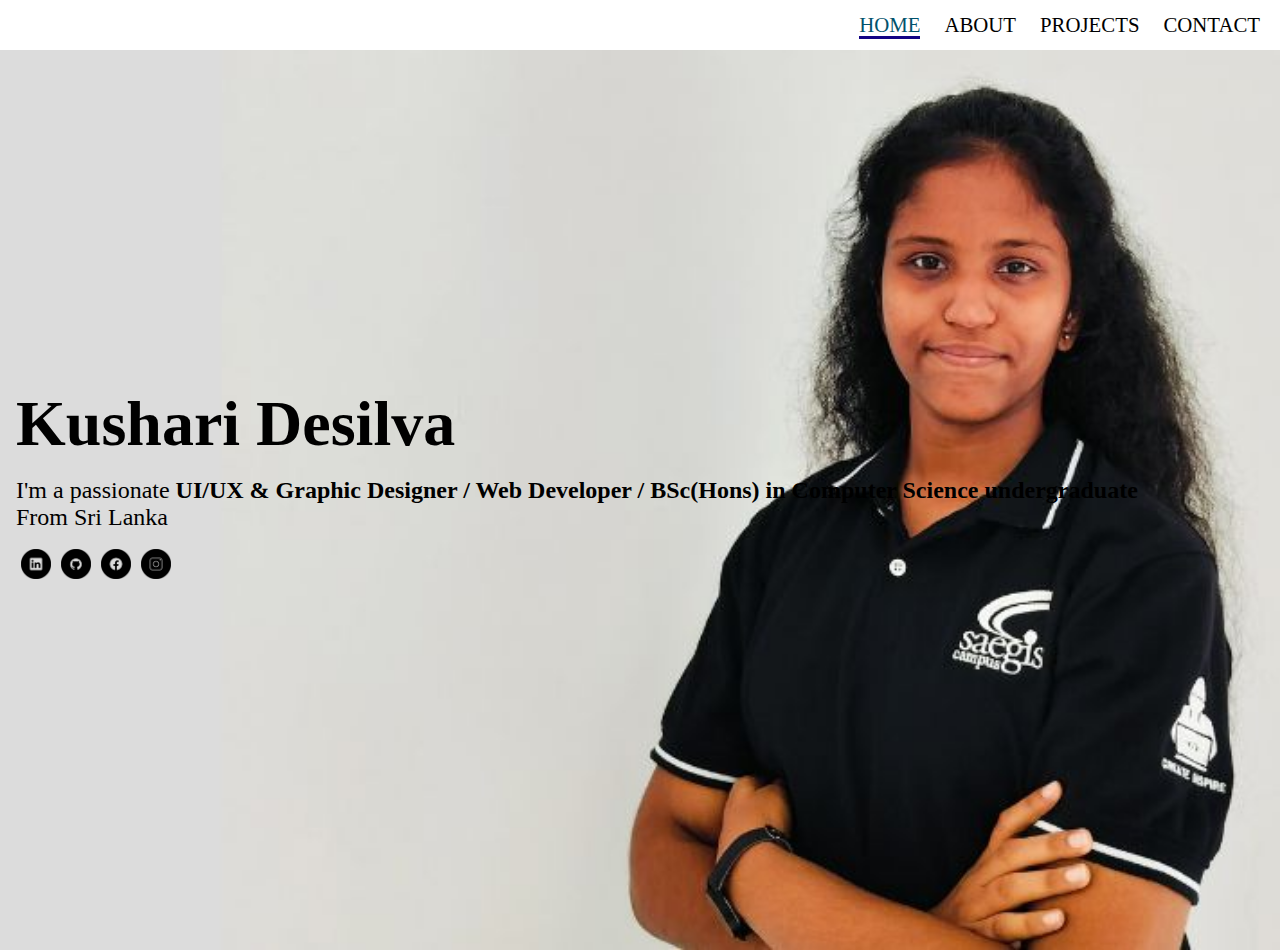
<file: index.html>
<!DOCTYPE html>
<html lang="en">

    <head>
        <meta charset="UTF-8">
        <meta name="viewport" content="width=device-width, initial-scale=1.0">
        <link rel="icon" href="./img/title.jpg" type="image/jpg">
        <link rel="stylesheet" href="style.css">

        <script src="./main.js" defer></script>
        <title>Kushari Desilva</title> 
    </head> 

    <body>
 
        <header>
            <div class="header">
                <div class="header-nav">
                    <nav class="nav-list">

                        <h3 class="page-title">
                            Home
                        </h3>


                        <button class="open-nav nav-toggle">
                            <svg xmlns="http://www.w3.org/2000/svg" viewBox="0 0 448 512">
                                <path
                                    d="M0 96C0 78.3 14.3 64 32 64H416c17.7 0 32 14.3 32 32s-14.3 32-32 32H32C14.3 128 0 113.7 0 96zM0 256c0-17.7 14.3-32 32-32H416c17.7 0 32 14.3 32 32s-14.3 32-32 32H32c-17.7 0-32-14.3-32-32zM448 416c0 17.7-14.3 32-32 32H32c-17.7 0-32-14.3-32-32s14.3-32 32-32H416c17.7 0 32 14.3 32 32z" />
                            </svg>
                        </button>
                        <button class="close-nav nav-toggle">
                            <svg xmlns="http://www.w3.org/2000/svg" viewBox="0 0 384 512">
                                <path
                                    d="M342.6 150.6c12.5-12.5 12.5-32.8 0-45.3s-32.8-12.5-45.3 0L192 210.7 86.6 105.4c-12.5-12.5-32.8-12.5-45.3 0s-12.5 32.8 0 45.3L146.7 256 41.4 361.4c-12.5 12.5-12.5 32.8 0 45.3s32.8 12.5 45.3 0L192 301.3 297.4 406.6c12.5 12.5 32.8 12.5 45.3 0s12.5-32.8 0-45.3L237.3 256 342.6 150.6z" />
                            </svg>
                        </button>


                        <ul>
                            <li>
                                <a href="index.html">
                                    <span class="menue-text">HOME</span>
                                </a>
                            </li>
                            <li>
                                <a href="about.html">ABOUT</a>
                            </li>
                        
                            <li>
                                <a href="projects.html">PROJECTS</a>
                            </li>
                            <li>
                                <a href="contact.html">CONTACT</a>
                            </li>
                        </ul>
                    </nav>
                </div>
            </div>
        </header>

        <main>

            <section id="header">

                <h1>Kushari Desilva</h1>
                <p>
                    I'm a passionate <b>UI/UX & Graphic Designer / Web Developer / BSc(Hons) in Computer Science
                        undergraduate </b> <br>
                    From Sri Lanka
                </p>
                <br>
                <div class="social-icon">
                    
                    <div class="social-item">
                        <a href="https://www.linkedin.com/in/kushari-desilva-4b0210240?utm_source=share&utm_campaign=share_via&utm_content=profile&utm_medium=android_app"><img
                                src="./img/linkedin.png" alt="linkedin logo" title="linkedin" /></a>
                    </div>
                    <div class="social-item">
                        <a href="https://github.com/kusharidesilva?tab=overview&from=2024-01-01&to=2024-01-26"><img
                                src="./img/github.png" alt="github" title="github" /></a>
                    </div>
                    <div class="social-item">
                        <a href="https://www.facebook.com/share/3duNXCJYoQUDztVT/?mibextid=qi2Omg"><img
                                src="./img/facebook.png" alt="fb logo" title="facebook" /></a>
                    </div>
                    <div class="social-item">
                        <a href="https://www.instagram.com/.kushidesilva.?igsh=ZnhmM253MzhtajI2"><img src="./img/instagram.png" alt="insta logo"
                                title="instagram" /></a>
                    </div>

                </div>
            </section>


        </main>




    </body>

</html>
</file>
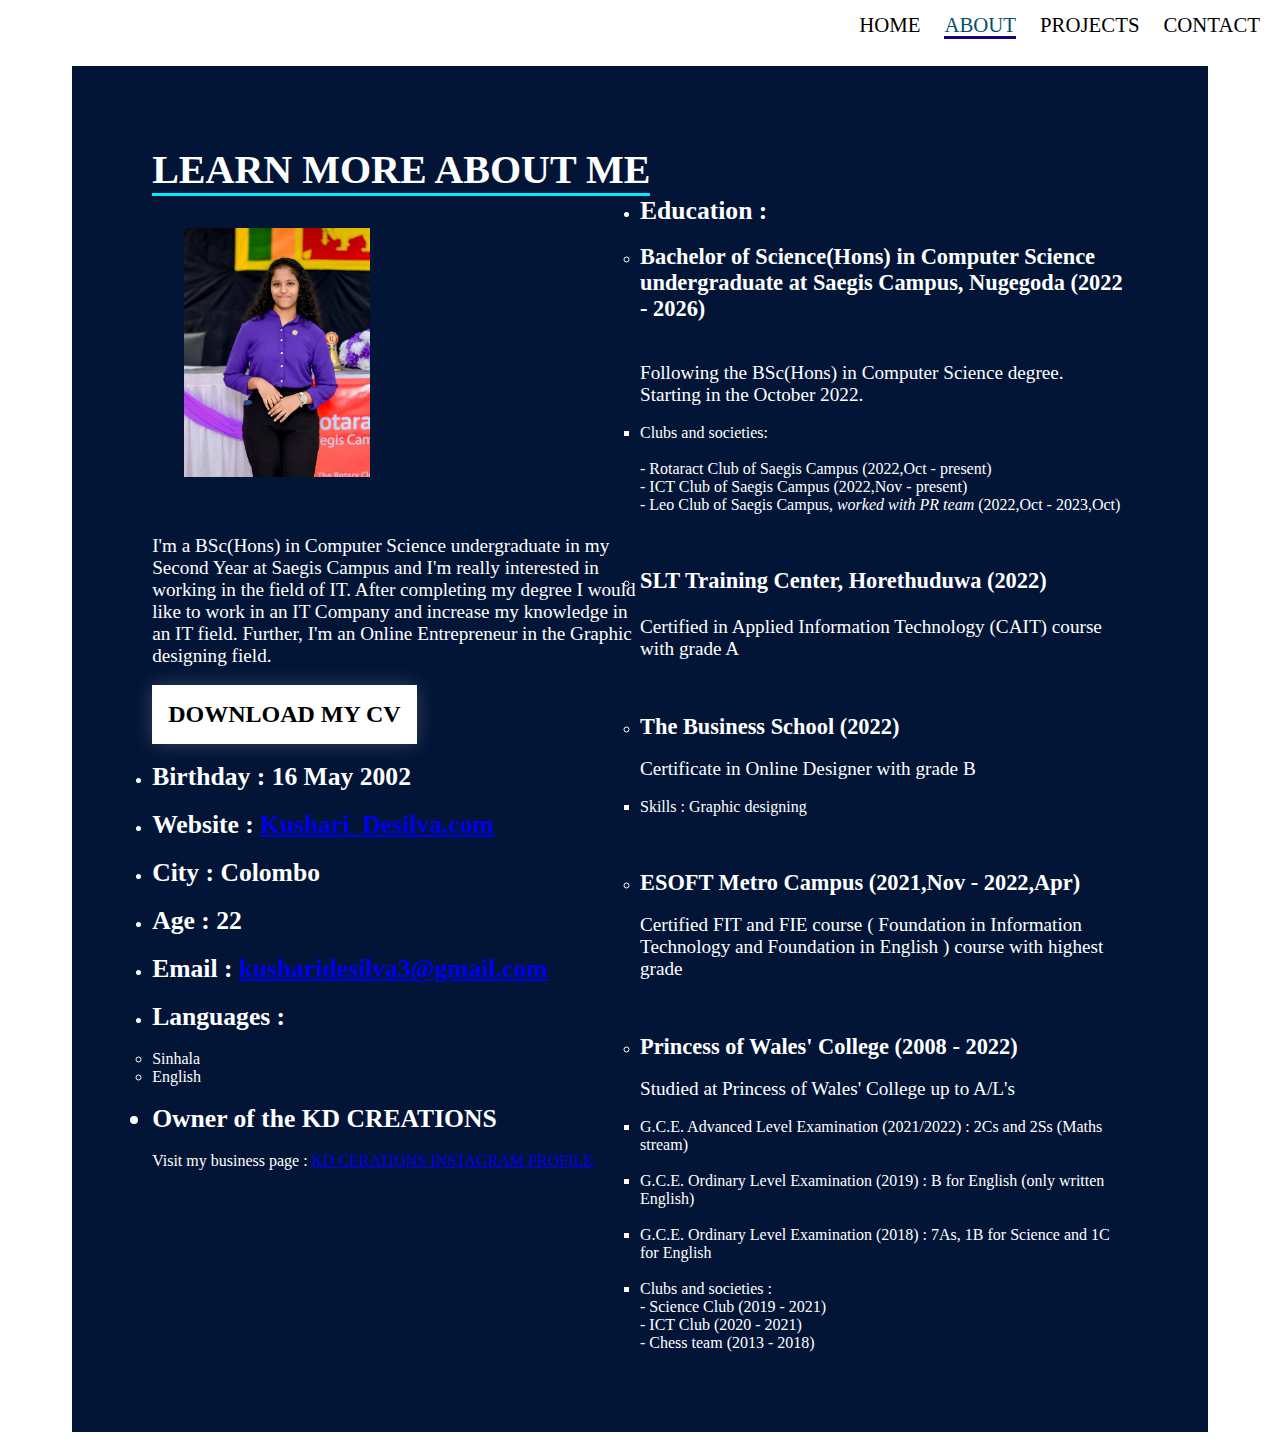
<file: about.html>
<!DOCTYPE html>
<html lang="en">

    <head>
        <meta charset="UTF-8">
        <meta name="viewport" content="width=device-width, initial-scale=1.0">
        <link rel="icon" href="./img/title.jpg" type="image/jpg">
        <link rel="stylesheet" href="style.css">
        <script src="./main.js" defer></script>
        <title>Kushari Desilva</title>
    </head>

    <body>

        <header>
            <div class="header">
                <div class="header-nav">
                    <nav class="nav-list">

                        <h3 class="page-title">
                            About
                        </h3>


                        <button class="open-nav nav-toggle">
                            <svg xmlns="http://www.w3.org/2000/svg" viewBox="0 0 448 512">
                                <path
                                    d="M0 96C0 78.3 14.3 64 32 64H416c17.7 0 32 14.3 32 32s-14.3 32-32 32H32C14.3 128 0 113.7 0 96zM0 256c0-17.7 14.3-32 32-32H416c17.7 0 32 14.3 32 32s-14.3 32-32 32H32c-17.7 0-32-14.3-32-32zM448 416c0 17.7-14.3 32-32 32H32c-17.7 0-32-14.3-32-32s14.3-32 32-32H416c17.7 0 32 14.3 32 32z" />
                            </svg>
                        </button>
                        <button class="close-nav nav-toggle">
                            <svg xmlns="http://www.w3.org/2000/svg" viewBox="0 0 384 512">
                                <path
                                    d="M342.6 150.6c12.5-12.5 12.5-32.8 0-45.3s-32.8-12.5-45.3 0L192 210.7 86.6 105.4c-12.5-12.5-32.8-12.5-45.3 0s-12.5 32.8 0 45.3L146.7 256 41.4 361.4c-12.5 12.5-12.5 32.8 0 45.3s32.8 12.5 45.3 0L192 301.3 297.4 406.6c12.5 12.5 32.8 12.5 45.3 0s12.5-32.8 0-45.3L237.3 256 342.6 150.6z" />
                            </svg>
                        </button>

                        <ul>
                            <li>
                                <a href="index.html">HOME</a>
                            </li>
                            <li>
                                <a href="about.html">
                                    <span class="menue-text">ABOUT</span>
                                </a>
                            </li>

                    
                            <li>
                                <a href="projects.html">PROJECTS</a>
                            </li>
                            <li>
                                <a href="contact.html">CONTACT</a>
                            </li>
                        </ul>
                    </nav>
                </div>
            </div>
        </header>

        <main>

            <section id="about" class="dd">

                <div class="about-main-container">

                    <div class="title">
                        <h3>LEARN MORE ABOUT ME</h3>
                    </div>
                    <br>

                    <div class="box box-1">
                        <img src="./img/my pic.png" alt="my profile pic">

                        <p><br>
                            I'm a BSc(Hons) in Computer Science undergraduate in my Second Year at Saegis Campus and 
                            I'm really interested in working in the field of IT. After completing my degree I would like to work in an 
                            IT Company and increase my knowledge in an IT field. Further, I'm an Online Entrepreneur in the 
                            Graphic designing field.
                        </p><br>

                        <a href="./MY CV.pdf" class="resume">
                            <h6>DOWNLOAD MY CV</h6>
                        </a>
                   
                        <ul><br>
                            <li>
                                <h1><strong>Birthday :</strong> <span>16 May 2002</span> </h1>
                            </li><br>
                            <li>
                                <h1><strong>Website :</strong> <span><a href="https://kusharidesilva.github.io/My-Portfolio/">Kushari_Desilva.com</a></span> </h1>
                            </li><br>
                            <li>
                                <h1><strong>City :</strong> <span>Colombo</span> </h1>
                            </li><br>
                            <li>
                                <h1><strong>Age :</strong> <span>22</span> </h1>
                            </li><br>
                            <li>
                                <h1><strong>Email :</strong> <span><a
                                            href="mailto:kusharidesilva3@gmail.com">kusharidesilva3@gmail.com</a></span>
                                </h1>
                            </li><br>

                            <li>
                                <h1><strong>Languages :</strong> </h1>

                                <ul><br>
                                    <li>Sinhala</li>
                                    <li>English</li>
                                </ul>
                            </li>

                            <br>
                            <h1>
                                <li>Owner of the <strong>KD CREATIONS</strong> </li>
                            </h1>
                            <br>
                            Visit my business page : <a href="https://instagram.com/kd">KD CERATIONS INSTAGRAM PROFILE</a>

                        </ul>
                    </div>

                    <div class="box">
                        <ul>
                            <li>
                                <h1><strong>Education :</strong> </h1>
                                <ul><br>

                                    <li>
                                        <h4>Bachelor of Science(Hons) in Computer Science undergraduate at Saegis
                                            Campus, Nugegoda (2022 - 2026)</h4>
                                        <br>

                                        <p><br>Following the BSc(Hons) in Computer Science degree. Starting in the
                                            October 2022.
                                        </p>

                                        <ul><br>
                                            <li>
                                                Clubs and societies:
                                           

                                                <br>
                                                <br>- Rotaract Club of Saegis Campus (2022,Oct - present)
                                                <br>- ICT Club of Saegis Campus (2022,Nov - present)
                                                <br>- Leo Club of Saegis Campus<i>, worked with PR team</i> (2022,Oct - 2023,Oct)
                                            

                                            </li><br>
                                            
                                        </ul>
                                    </li>
                                    <br><br>
                                    <li>
                                        <h4>SLT Training Center, Horethuduwa (2022)</h4>

                                        <p><br>Certified in Applied Information Technology (CAIT) course with grade A
                                        </p>
                                        <ul><br>
                                            
                                        </ul>
                                    </li>
                                    <br><br>
                                    <li>
                                        <h4>The Business School (2022)</h4>
                                        <br>
                                        <p>Certificate in Online Designer with grade B</p>
                                        <ul><br>
                                            <li>
                                                Skills : Graphic designing
                                            </li>
                                        </ul>
                                    </li>
                                    <br><br><br>
                                    <li>
                                        <h4> ESOFT Metro Campus (2021,Nov - 2022,Apr)</h4>
                                        <br>
                                        <p>Certified FIT and FIE course ( Foundation in Information Technology and Foundation in English ) course with highest grade
                                        </p>
                                     
                                    </li>
                                    <br><br><br>

                                    <li>
                                        <h4> Princess of Wales' College (2008 - 2022) </h4>
                                        <br>
                                        <p>Studied at Princess of Wales' College up to A/L's</p>
                                    </li>
                                    <ul><br>
                                        <li>
                                            G.C.E. Advanced Level Examination (2021/2022) : 2Cs and 2Ss (Maths stream)
                                        </li><br>
                                        <li>
                                            G.C.E. Ordinary Level Examination (2019) : B for English (only written
                                            English)
                                        </li><br>
                                        <li>
                                            G.C.E. Ordinary Level Examination (2018) : 7As, 1B for Science and 1C for
                                            English
                                        </li><br>
                                        
                                        
                                        
                                        <li>
                                            Clubs and societies :
                               

                                           
                                               <br>  - Science Club (2019 - 2021) 
                                               <br>  - ICT Club (2020 - 2021) 
                                               <br> - Chess team (2013 - 2018) 

                                         

                                        </li>
                                    </ul>


                                </ul>
                            </li>
                            
                            

                        </ul>
                    </div>
                </div>

            </section>


        </main>


    </body>

</html>
</file>
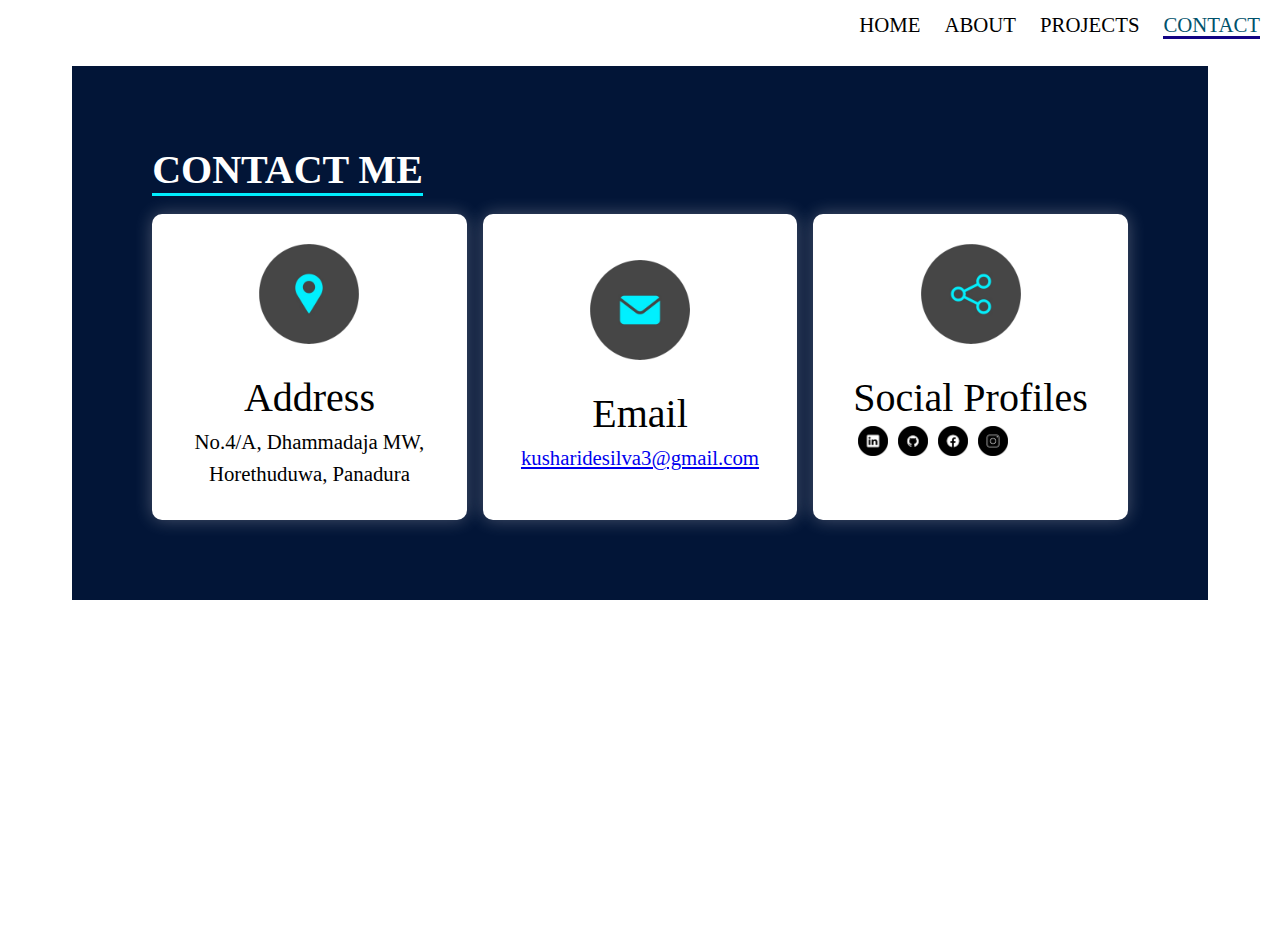
<file: contact.html>
<!DOCTYPE html>
<html lang="en">

    <head>
        <meta charset="UTF-8">
        <meta name="viewport" content="width=device-width, initial-scale=1.0">
        <link rel="icon" href="./img/title.jpg" type="image/jpg">
        <link rel="stylesheet" href="style.css">
        <script src="./main.js" defer></script>
        <title>Kushari Desilva</title>
    </head>

    <body>

        <header>
            <div class="header">
                <div class="header-nav">
                    <nav class="nav-list">
                        <h3 class="page-title">
                            Contact
                        </h3>

                        <button class="open-nav nav-toggle">
                            <svg xmlns="http://www.w3.org/2000/svg" viewBox="0 0 448 512">
                                <path
                                    d="M0 96C0 78.3 14.3 64 32 64H416c17.7 0 32 14.3 32 32s-14.3 32-32 32H32C14.3 128 0 113.7 0 96zM0 256c0-17.7 14.3-32 32-32H416c17.7 0 32 14.3 32 32s-14.3 32-32 32H32c-17.7 0-32-14.3-32-32zM448 416c0 17.7-14.3 32-32 32H32c-17.7 0-32-14.3-32-32s14.3-32 32-32H416c17.7 0 32 14.3 32 32z" />
                            </svg>
                        </button>
                        <button class="close-nav nav-toggle">
                            <svg xmlns="http://www.w3.org/2000/svg" viewBox="0 0 384 512">
                                <path
                                    d="M342.6 150.6c12.5-12.5 12.5-32.8 0-45.3s-32.8-12.5-45.3 0L192 210.7 86.6 105.4c-12.5-12.5-32.8-12.5-45.3 0s-12.5 32.8 0 45.3L146.7 256 41.4 361.4c-12.5 12.5-12.5 32.8 0 45.3s32.8 12.5 45.3 0L192 301.3 297.4 406.6c12.5 12.5 32.8 12.5 45.3 0s12.5-32.8 0-45.3L237.3 256 342.6 150.6z" />
                            </svg>
                        </button>


                        <ul>
                            <li>
                                <a href="index.html">HOME</a>
                            </li>
                            <li>
                                <a href="about.html">ABOUT</a>
                            </li>
                  
                            <li>
                                <a href="projects.html">PROJECTS</a>
                            </li>
                            <li>
                                <a href="contact.html">
                                    <span class="menue-text">CONTACT</span>
                                </a>
                            </li>
                        </ul>
                    </nav>
                </div>
            </div>
        </header>

        <main>

            <section id="contact">

                <div class="contact-main-container">

                    <h3>CONTACT ME</h3>
                    <br>

                    <div class="contact-container">

                        <div class="contact-item">
                            <div class="icon"><img src="./img/location.png" /></div>
                            <div class="contact-info">
                                <h1>Address</h1>
                                <h2>No.4/A, Dhammadaja MW, Horethuduwa, Panadura</h2>
                            </div>
                        </div>

                        <div class="contact-item">
                            <div class="icon"><img src="./img/mail.png" /></div>
                            <div class="contact-info">
                                <h1>Email</h1>
                                <h2><a href="mailto:kusharidesilva3@gmail.com">kusharidesilva3@gmail.com</a></h2>
                            </div>
                        </div> 

                        <div class="contact-item">
                            <div class="icon"><img src="./img/social media.png" /></div>
                            <div class="contact-info">
                                <h1>Social Profiles</h1>
                                <div class="social-icon">
                                    
                                    <div class="social-item">
                                        <a href="https://www.linkedin.com/in/kushari-desilva-4b0210240?utm_source=share&utm_campaign=share_via&utm_content=profile&utm_medium=android_app"><img
                                                src="./img/linkedin.png" alt="linkedin logo" title="linkedin" /></a>
                                    </div>
                                    <div class="social-item">
                                        <a href="https://github.com/kusharidesilva?tab=overview&from=2024-01-01&to=2024-01-26"><img
                                                src="./img/github.png" alt="github" title="github" /></a>
                                    </div>
                                    <div class="social-item">
                                        <a href="https://www.facebook.com/share/3duNXCJYoQUDztVT/?mibextid=qi2Omg"><img
                                                src="./img/facebook.png" alt="fb logo" title="facebook" /></a>
                                    </div>
                                    <div class="social-item">
                                        <a href="https://www.instagram.com/"><img src="./img/instagram.png"
                                                alt="insta logo" title="instagram" /></a>
                                    </div>
                                    
                                </div>

                            </div>
                        </div>
                    </div>

                </div>

            </section>



        </main>


    </body>

</html>
</file>
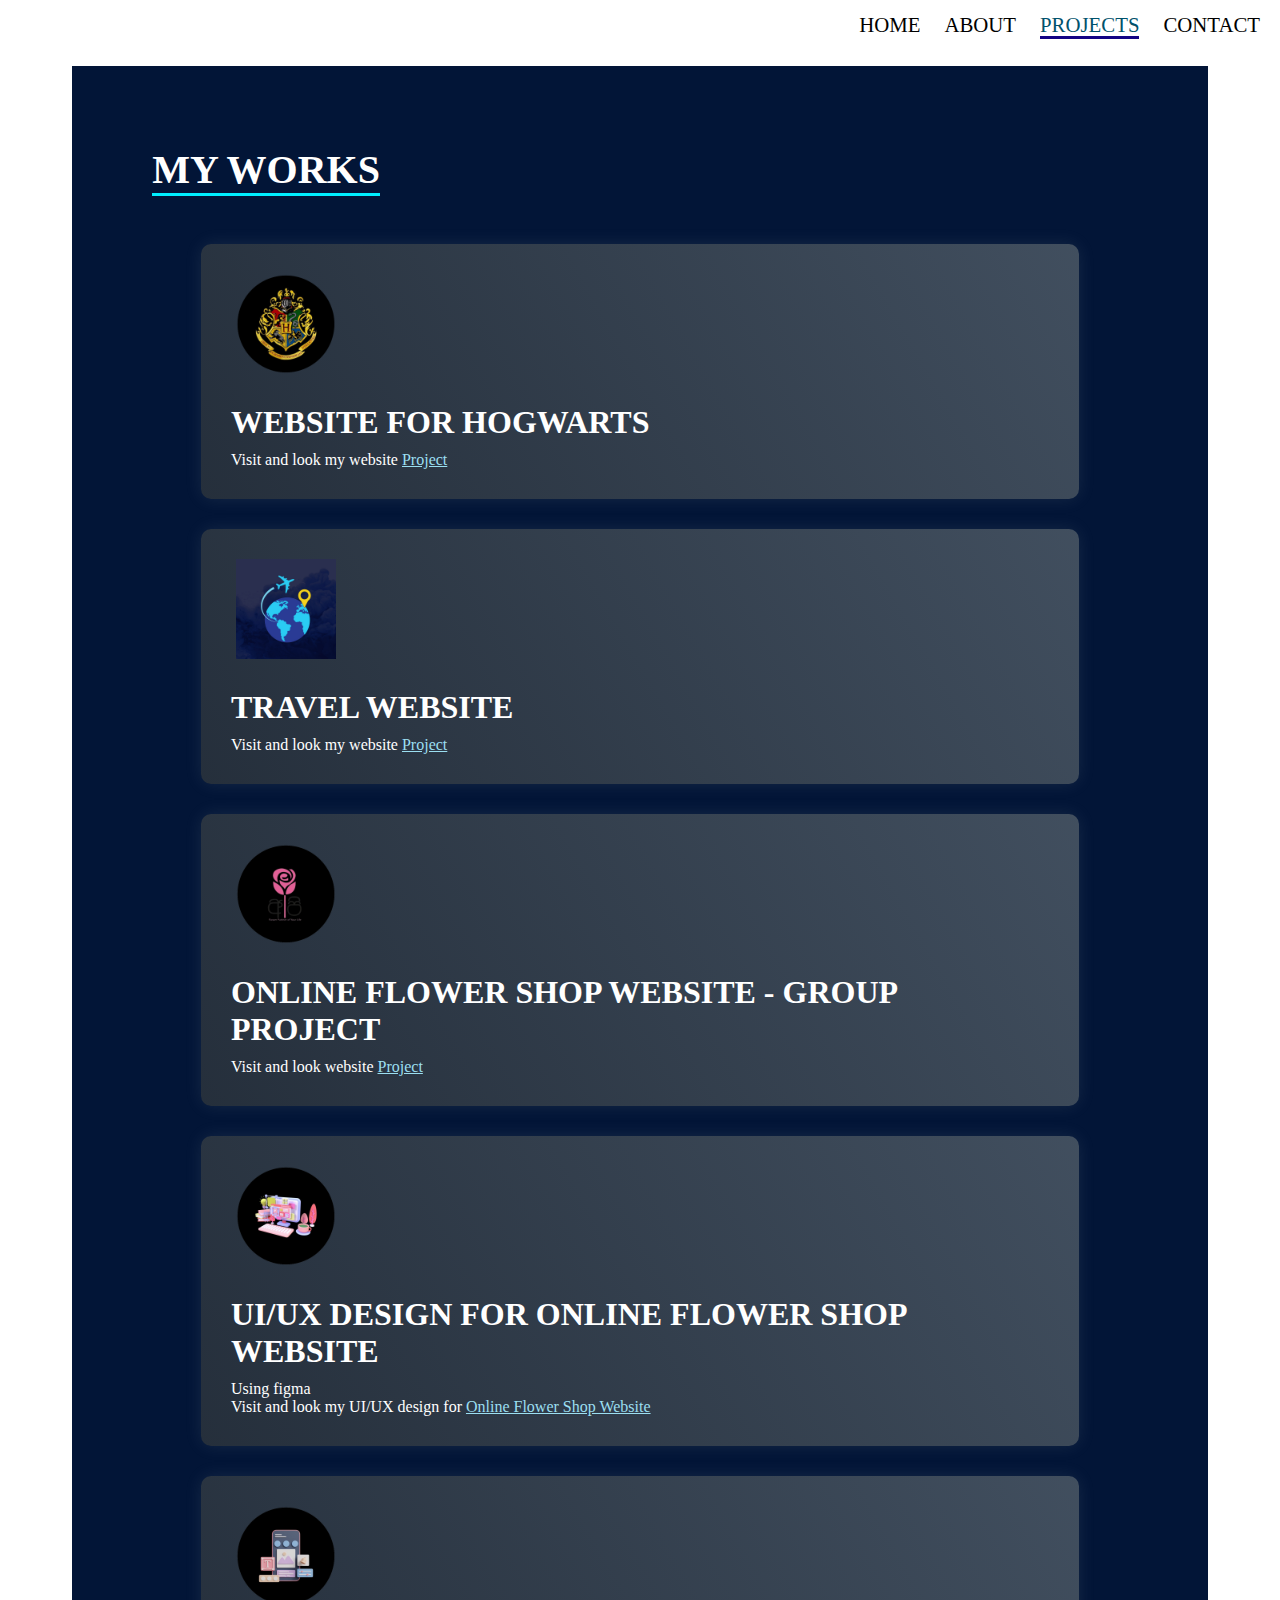
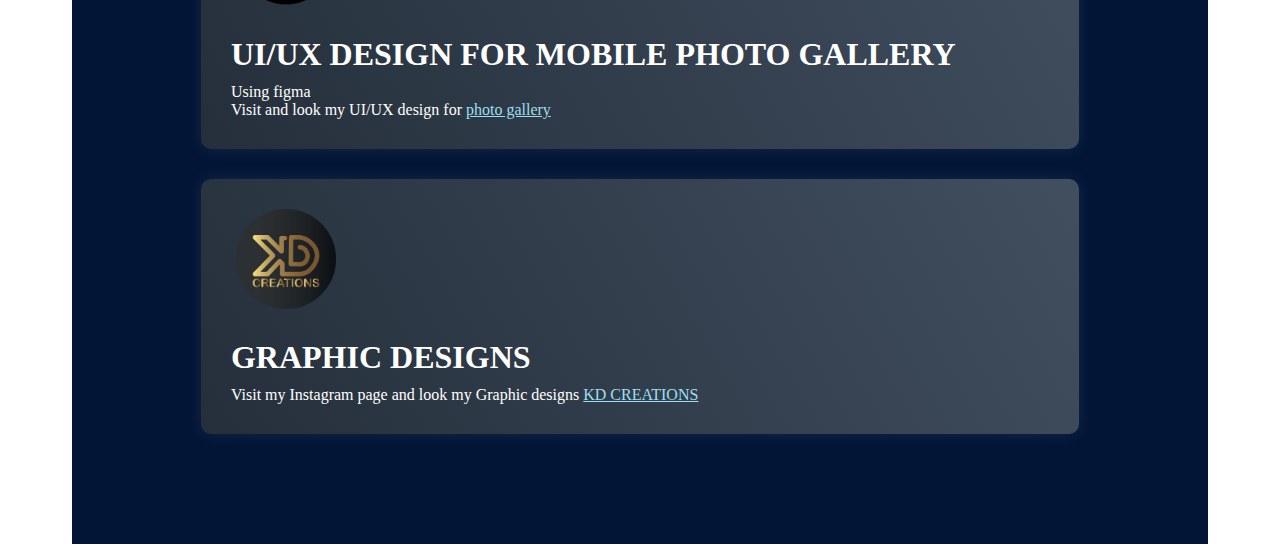
<file: projects.html>
<!DOCTYPE html>
<html lang="en">

    <head>
        <meta charset="UTF-8">
        <meta name="viewport" content="width=device-width, initial-scale=1.0">
        <link rel="icon" href="./img/title.jpg" type="image/jpg">
        <link rel="stylesheet" href="style.css">
        <script src="./main.js" defer></script>
        <title>Kushari Desilva</title>
    </head>

    <body>

        <header>
            <div class="header">
                <div class="header-nav">
                    <nav class="nav-list">
                        <h3 class="page-title">
                            Projects
                        </h3>

                        <button class="open-nav nav-toggle">
                            <svg xmlns="http://www.w3.org/2000/svg" viewBox="0 0 448 512">
                                <path
                                    d="M0 96C0 78.3 14.3 64 32 64H416c17.7 0 32 14.3 32 32s-14.3 32-32 32H32C14.3 128 0 113.7 0 96zM0 256c0-17.7 14.3-32 32-32H416c17.7 0 32 14.3 32 32s-14.3 32-32 32H32c-17.7 0-32-14.3-32-32zM448 416c0 17.7-14.3 32-32 32H32c-17.7 0-32-14.3-32-32s14.3-32 32-32H416c17.7 0 32 14.3 32 32z" />
                            </svg>
                        </button>
                        <button class="close-nav nav-toggle">
                            <svg xmlns="http://www.w3.org/2000/svg" viewBox="0 0 384 512">
                                <path
                                    d="M342.6 150.6c12.5-12.5 12.5-32.8 0-45.3s-32.8-12.5-45.3 0L192 210.7 86.6 105.4c-12.5-12.5-32.8-12.5-45.3 0s-12.5 32.8 0 45.3L146.7 256 41.4 361.4c-12.5 12.5-12.5 32.8 0 45.3s32.8 12.5 45.3 0L192 301.3 297.4 406.6c12.5 12.5 32.8 12.5 45.3 0s12.5-32.8 0-45.3L237.3 256 342.6 150.6z" />
                            </svg>
                        </button>

                        <ul>
                            <li>
                                <a href="index.html">HOME</a>
                            </li>
                            <li>
                                <a href="about.html">ABOUT</a>
                            </li>
                      
                            <li>
                                <a href="contact.html">
                                    <span class="menue-text">PROJECTS</span>
                                </a>
                            </li>
                            <li>
                                <a href="contact.html">CONTACT</a>

                            </li>
                        </ul>
                    </nav>
                </div>
            </div>
        </header>

        <main>

            <section id="projects">

                <div class="projects-main-container">

                    <h3>MY WORKS</h3>
                    <br>

                    <div class="projects-item">
                        <div class="icon"><img src="./img/hogwarts logo.png" /></div>
                        <h2>Website for Hogwarts</h2>
                        <p>Visit and look my website <a href="https://kusharidesilva.github.io/Hogwarts-website/">Project</a></p>
                    </div>

                    <div class="projects-item">
                        <div class="icon"><img src="./img/travel logo.jpg" /></div>
                        <h2>Travel Website</h2>
                        <p>Visit and look my website <a href="https://kusharidesilva.github.io/Travel-Website/">Project</a></p>
                    </div>

                    <div class="projects-item">
                        <div class="icon"><img src="./img/Api flora logo.png" /></div>
                        <h2>Online Flower Shop Website - Group project</h2>
                        <p>Visit and look website <a href="https://flowershop2024.000webhostapp.com/home.php">Project</a></p>
                    </div>

                    <div class="projects-item">
                        <div class="icon"><img src="./img/flower-shop-website-design-logo.png" /></div>
                        <h2>UI/UX Design for Online Flower Shop Website</h2>
                        <p>Using figma </p>
                        <p>Visit and look my UI/UX design for <a href="https://www.figma.com/proto/aJ0brOqkhPS2qHHak7RyUD/Project-1?type=design&node-id=1-2&t=PURidX2qAAT1SA4d-1&scaling=min-zoom&page-id=0%3A1&starting-point-node-id=1%3A2&mode=design">Online Flower Shop Website</a></p>
                    </div>

                    <div class="projects-item">
                        <div class="icon"><img src="./img/ui,ux logo.png" /></div>
                        <h2>UI/UX Design for Mobile photo gallery</h2>
                        <p>Using figma </p>
                        <p>Visit and look my UI/UX design for <a href="https://www.figma.com/proto/c2vk4cPvT2a3TLaFlGQZ00/project-3?type=design&node-id=1-276&t=sKeLkMCehcBC2p35-1&scaling=scale-down&page-id=0%3A1&starting-point-node-id=1%3A4&mode=design">photo gallery</a></p>
                    </div>

                    <div class="projects-item">
                        <div class="icon"><img src="./img/my business logo.png" /></div>
                        <h2>Graphic Designs</h2>
                        <p>Visit my Instagram page and look my Graphic designs <a href="https://instagram.com/kd"
                                title="instagram">KD CREATIONS</a></p>
                    </div>

                </div>


            </section>



        </main>


    </body>

</html>
</file>
<file: style.css>
@import "https://fonts.googleapis.com/css?family=Montserrat:300, 400, 700&display=swap";

* {
  padding: 0;
  margin: 0;
  box-sizing: border-box;
}

header {
  padding-inline: 0rem;
  padding-block: 0rem;
}
body {
  min-height: 100dvh;
  background-color: #ffffff;
}

header {
  position: sticky;
  top: 0;
  z-index: 99999;
}

main {
  min-height: 100dvh;
}

.header .header-nav {
  align-items: center;
  justify-content: space-between;
  padding: 5px 10px;
  display: flex;
  position: relative;
  background-color: #ffffff;
  width: 100%;
  height: 50px;
  left: 0;
  right: 100%;
}
.header .nav-list {
  align-items: center;
  justify-content: space-between;
  width: 100%;
  height: 100%;
  max-width: 1300px;
  padding: 0 10px;

  display: inline-block;
  position: relative;
  display: flex;
  position: relative;
  justify-content: flex-end;
}

.header .nav-list ul {
  list-style: none;
  display: flex;
  justify-content: flex-end;

  gap: 1.5rem;
}

.header .nav-list ul li a {
  color: #000000;
  font-size: 1.3rem;
  cursor: pointer;
  text-decoration: none;
}

.header .nav-list ul li:hover a {
  color: #03c0ff;

  cursor: pointer;
  text-decoration: none;
}
.header .nav-list ul li a .menue-text {
  position: relative;
  border-bottom: 3px solid #120384;
  color: #01526c;
}

/* cover */
#header {
  background: #040404 url(./img/cover\ pic.jpg) top right no-repeat;
  background-size: cover;
  left: 0;
  right: 0;
  top: 0;

  height: 100dvh;
  display: flex;
  flex-direction: column;
  align-items: flex-start;
  justify-content: center;

  padding: 1rem;
  position: relative;
}

#header h1 {
  color: #000000;
  margin-bottom: 1rem;
  font-size: 4rem;
}
#header p {
  color: #000000;
  font-size: 1.5rem;
}

#header .social-icon {
  display: flex;
  margin-bottom: 30px;
}

#header .social-item img {
  height: 30px;
  width: 30px;
  margin: 0 5px;
}

/* about */
#about {
  flex-direction: column;
  display: flex;
  align-items: center;
  justify-content: center;
  padding: 1rem;
}
#about .about-main-container {
  width: 91%;
  height: 100%;
  align-content: center;
  background-color: #021537;
  padding: 5rem;

  display: flex;
  flex-wrap: wrap;
}

#about .about-main-container h3 {
  font-size: 2.5rem;
  margin-bottom: 0rem;
  align-content: center;
  color: #ffffff;
  text-align: center;

  border-bottom: 3.5px solid #00eeff;
  width: fit-content;
}

#about .about-main-container .title {
  width: 100%;
}

#about .about-main-container h4 {
  font-size: 1.4rem;
}

#about .about-main-container h1 {
  font-size: 1.6rem;
}

#about img {
  width: 250px;
  padding: 2rem;
}

#about p {
  font-size: 1.2rem;
  max-width: 500px;
  color: #ffffff;
}

#about .box ul {
  align-items: justify;
  color: #ffffff;
}

#about .box {
  flex: 1;
}
/* dwnld resume box */
#about .resume {
  border-color: #000000;
  background-color: #ffffff;
  border-width: 5px;

  width: max-content;
  height: min-content;
  box-shadow: 0px 0px 18px 0 #f6ebeb37;
  text-decoration: none;
}
#about .resume:hover {
  border-color: #ffffff;
  background-color: #013848;
  border-width: 5px;
  width: max-content;
  height: min-content;
  box-shadow: 0px 0px 18px 0 #0808081a;
}
#about h6 {
  padding: 1rem;
  font-size: 1.5rem;
  align-content: center;
  color: #000000;
  text-align: center;
  width: fit-content;
  background-color: #ffffff;
  border-width: 5px;
  box-shadow: 0px 0px 18px 0 #f6ebeb37;
}
#about h6:hover {
  padding: 1rem;
  font-size: 1.5rem;
  align-content: center;
  color: #ffffff;
  background-color: #000000;
  text-align: center;
}

/* projects */
#projects {
  flex-direction: column;
  display: flex;
  align-items: center;
  justify-content: center;
  padding: 1rem;
}

#projects .projects-main-container {
  width: 91%;
  height: 100%;
  align-content: center;
  background-color: #021537;
  padding: 5rem;
}

#projects .projects-main-container h3 {
  font-size: 2.5rem;
  margin-bottom: 0rem;
  align-content: center;
  color: #ffffff;
  text-align: center;

  border-bottom: 3.5px solid #00eeff;
  width: fit-content;
}

#projects .projects-item {
  flex-basis: 80%;
  display: flex;
  align-items: flex-start;
  justify-content: center;
  flex-direction: column;
  padding: 30px;
  border-radius: 10px;
  background-size: cover;
  margin: 30px 5%;
  position: relative;
  z-index: 1;
  overflow: hidden;
  box-shadow: 0px 0px 18px 0 #e3dada18;
  transition: 0.3s ease box-shadow;
}
#projects .projects-item::after {
  content: "";
  position: absolute;
  left: 0;
  top: 0;
  height: 100%;
  width: 100%;
  background-image: linear-gradient(60deg, #29323c 0%, #485563 100%);
  opacity: 0.9;
  z-index: -1;
}
#projects .projects-item:hover {
  box-shadow: 0px 0px 18px 0 #0101010a;
}

#projects .projects-item h2 {
  font-size: 2rem;
  color: white;
  margin-bottom: 10px;
  text-transform: uppercase;
}
#projects .projects-item p {
  color: white;
  text-align: left;
}
#projects .projects-item a {
  color: rgb(155, 223, 241);
}
#projects .icon {
  display: flex;
  margin-bottom: 30px;
}
#projects .icon img {
  height: 100px;
  width: 100px;
  margin: 0 5px;
}

/* contact */
#contact {
  flex-direction: column;
  display: flex;
  align-items: center;
  justify-content: center;
  padding: 1rem;
}

#contact .contact-main-container {
  width: 91%;
  height: 100%;
  align-content: center;
  background-color: #021537;
  padding: 5rem;
}

#contact .contact-main-container h3 {
  font-size: 2.5rem;
  margin-bottom: 0rem;
  align-content: center;
  color: #ffffff;
  text-align: center;

  border-bottom: 3.5px solid #00eeff;
  width: fit-content;
}

#contact .contact-main-container .contact-container {
  display: flex;
  width: 100%;
  flex-wrap: wrap;
  gap: 1rem;
}

#contact .contact-item {
  width: min(300px, 100%);
  flex: 1;
  padding: 30px;
  text-align: center;
  border-radius: 10px;
  display: flex;
  justify-content: center;
  align-items: center;
  flex-direction: column;
  box-shadow: 0px 0px 18px 0 #f6ebeb4c;
  transition: 0.3s ease box-shadow;
  background-color: #ffffff;
}
#contact .contact-item:hover {
  box-shadow: 0px 0px 5px 0 #0000002c;
}
#contact .icon {
  display: flex;
  margin-bottom: 30px;
}
#contact .icon img {
  height: 100px;
  width: 100px;
  margin: 0 5px;
}
#contact .contact-info h1 {
  font-size: 2.5rem;
  font-weight: 500;
  margin-bottom: 5px;
  color: #000000;
}
#contact .contact-info h2 {
  font-size: 1.3rem;
  line-height: 2rem;
  font-weight: 500;
  color: #000000;
}

#contact .social-icon {
  display: flex;
  margin-bottom: 30px;
}

#contact .social-item img {
  height: 30px;
  width: 30px;
  margin: 0 5px;
}



.nav-toggle {
  width: 30px;
  background-color: transparent;
  border: none;
  display: none;
  cursor: pointer;
}

.page-title {
  margin-right: auto;
  display: none;
}

@media only screen and (max-width: 768px) {

  #header h1{
    color: #fff;
  }

  #header p{
    color: #fff;
  }

  #header .social-item img{
    filter: invert(1);
  }
  /* For mobile phones: */
  .header .nav-list ul li a {
    font-size: 1.1rem;
  }

  .page-title {
    display: block;
  }

  .header .nav-list ul {
    display: none;
    position: absolute;
    flex-direction: column;
    top: 120%;
    background-color: #fff;
    padding: 1rem 2rem;
    text-align: center;
  }

  .header .nav-list ul.show {
    display: flex;
  }

  .open-nav {
    display: block;
  }

  .contact-main-container,
  .contact-main-container,
  .projects-main-container,
  .about-main-container {
    padding: 1rem !important;
  }
}
</file>
